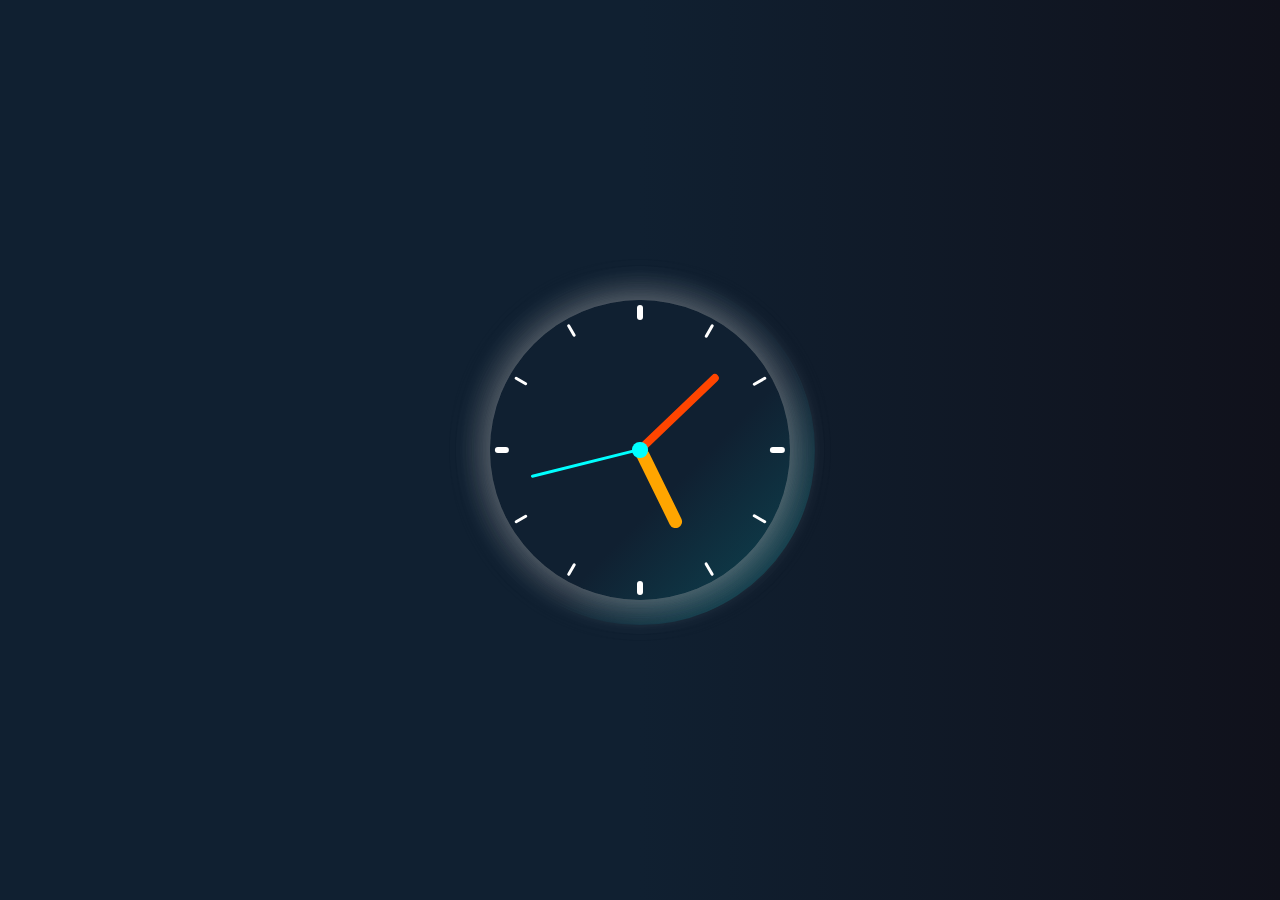
<file: index.html>
<!DOCTYPE html>
<html lang="en">
<head>
    <meta charset="UTF-8">
    <meta http-equiv="X-UA-Compatible" content="IE=edge">
    <meta name="viewport" content="width=device-width, initial-scale=1.0">
    <link rel="stylesheet" href="style.css">
    <script src="script.js"></script>
    <title>Analog Clock - Colour Sense Example</title>
</head>
<body>
    <div class="frame">
        <div class="clock">
            <div class="hours">
                <div class="line1 line">
                    <div class="firstPart"></div>
                    <div class="middlePart"></div>
                    <div class="lastPart"></div>
                </div>
                <div class="line2 line">
                    <div class="firstPart"></div>
                    <div class="middlePart"></div>
                    <div class="lastPart"></div>
                </div>
                <div class="line3 line">
                    <div class="firstPart"></div>
                    <div class="middlePart"></div>
                    <div class="lastPart"></div>
                </div>
                <div class="line4 line">
                    <div class="firstPart"></div>
                    <div class="middlePart"></div>
                    <div class="lastPart"></div>
                </div>
                <div class="line5 line">
                    <div class="firstPart"></div>
                    <div class="middlePart"></div>
                    <div class="lastPart"></div>
                </div>
                <div class="line6 line">
                    <div class="firstPart"></div>
                    <div class="middlePart"></div>
                    <div class="lastPart"></div>
                </div>
                <div class="handsframe">
                    <div class="hourLine">
                        <div class="hlp1"></div>
                        <div class="hlp2"></div>
                        <div class="hlp3"></div>
                        <div class="hlp4"></div>
                    </div>
                    <div class="minuteLine">
                        <div class="mlp1"></div>
                        <div class="mlp2"></div>
                        <div class="mlp3"></div>
                        <div class="mlp4"></div>
                    </div>
                    <div class="secondLine">
                        <div class="slp1"></div>
                        <div class="slp2"></div>
                        <div class="slp3"></div>
                        <div class="slp4"></div>
                    </div>
                    <div class="dot">
                        <div class="dotp1"></div>
                        <div class="dotp2"></div>
                        <div class="dotp3"></div>
                    </div>
                </div>
            </div>
        </div>
    </div>
</body>
</html>
</file>
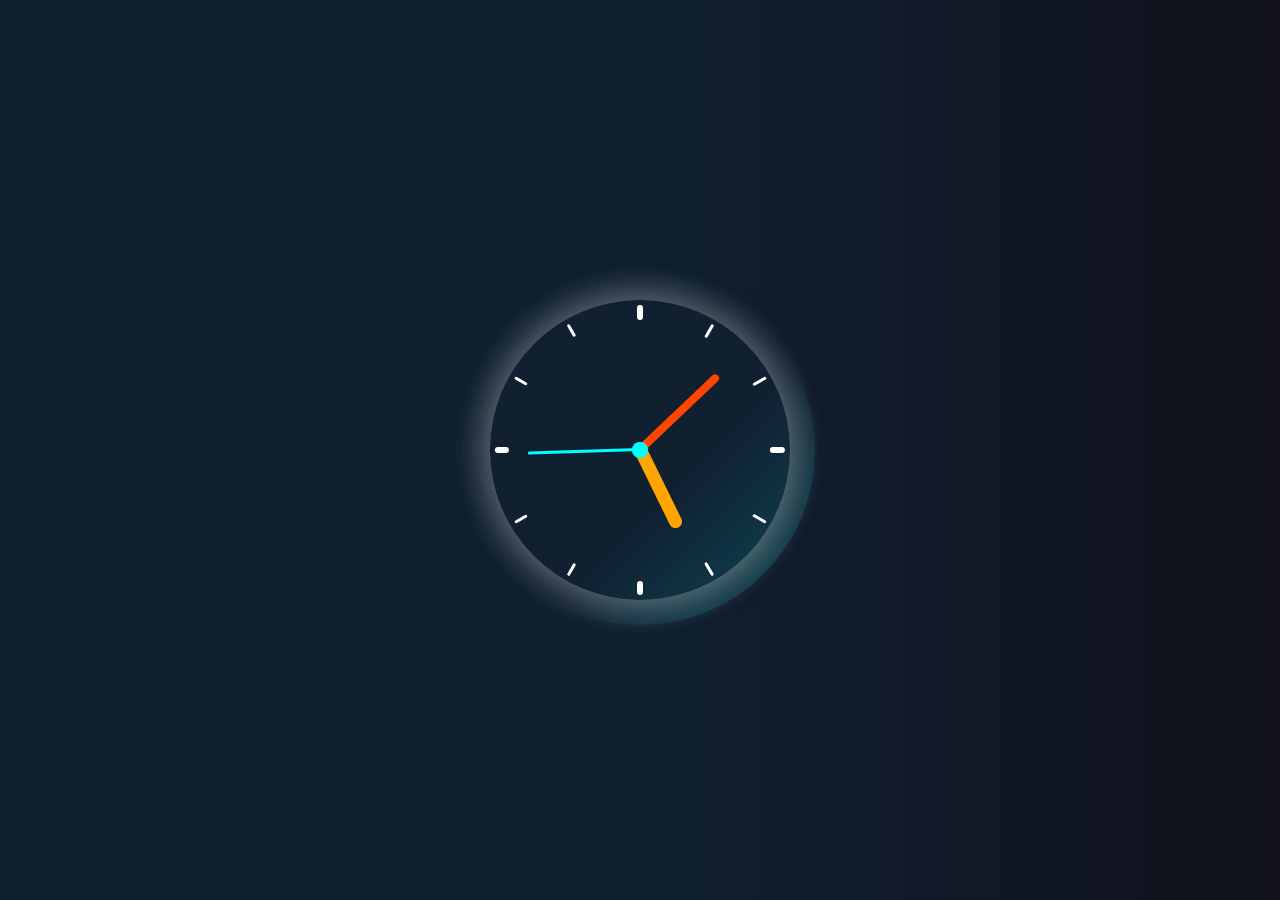
<file: Main.html>
<!DOCTYPE html>
<html lang="en">
<head>
    <meta charset="UTF-8">
    <meta http-equiv="X-UA-Compatible" content="IE=edge">
    <meta name="viewport" content="width=device-width, initial-scale=1.0">
    <link rel="stylesheet" href="style.css">
    <script src="script.js"></script>
    <title>Analog Clock - Colour Sense Example</title>
</head>
<body>
    <div class="frame">
        <div class="clock">
            <div class="hours">
                <div class="line1 line">
                    <div class="firstPart"></div>
                    <div class="middlePart"></div>
                    <div class="lastPart"></div>
                </div>
                <div class="line2 line">
                    <div class="firstPart"></div>
                    <div class="middlePart"></div>
                    <div class="lastPart"></div>
                </div>
                <div class="line3 line">
                    <div class="firstPart"></div>
                    <div class="middlePart"></div>
                    <div class="lastPart"></div>
                </div>
                <div class="line4 line">
                    <div class="firstPart"></div>
                    <div class="middlePart"></div>
                    <div class="lastPart"></div>
                </div>
                <div class="line5 line">
                    <div class="firstPart"></div>
                    <div class="middlePart"></div>
                    <div class="lastPart"></div>
                </div>
                <div class="line6 line">
                    <div class="firstPart"></div>
                    <div class="middlePart"></div>
                    <div class="lastPart"></div>
                </div>
                <div class="handsframe">
                    <div class="hourLine">
                        <div class="hlp1"></div>
                        <div class="hlp2"></div>
                        <div class="hlp3"></div>
                        <div class="hlp4"></div>
                    </div>
                    <div class="minuteLine">
                        <div class="mlp1"></div>
                        <div class="mlp2"></div>
                        <div class="mlp3"></div>
                        <div class="mlp4"></div>
                    </div>
                    <div class="secondLine">
                        <div class="slp1"></div>
                        <div class="slp2"></div>
                        <div class="slp3"></div>
                        <div class="slp4"></div>
                    </div>
                    <div class="dot">
                        <div class="dotp1"></div>
                        <div class="dotp2"></div>
                        <div class="dotp3"></div>
                    </div>
                </div>
            </div>
        </div>
    </div>
</body>
</html>
</file>
<file: style.css>
body {
    background: linear-gradient(90deg, #102031 50%, #10111b);
    display: flex;
    align-items: center;
    justify-items: center;
}
.frame {
    position: absolute;
    margin: auto;
    top: 0;
    right: 0;
    bottom: 0;
    left: 0;
    background: linear-gradient(135deg, #102031 60%, rgba(0, 255, 255, 0.2));
    padding: 0;
    width: 350px;
    height: 350px;
    border-radius: 50%;
}
.clock {
    background: transparent;
    margin: 25px;
    width: 300px;
    height: 300px;
    border-radius: 50%;
    padding: 0;
    box-shadow: -3px -3px 40px rgba(192, 192, 192, 0.2), -3px 3px 40px rgba(192, 192, 192, 0.2), 3px -3px 40px rgba(192, 192, 192, 0.2), 3px 3px 40px rgba(192, 192, 192, 0.2);
}
.hours {
    background-color: transparent;
    border-radius: 50%;
    width: 290px;
    height: 290px;
    padding: 5px;
}
.line {
    position: relative;
    margin: auto;
    height: 100%;
    width: 1%;
    background-color: transparent;
    border-radius: 24px;
}
.line1 {
    top: 0%;
    width: 2%;
    transform: rotate(0deg);
}
.line2 {
    top: -100%;
    transform: rotate(30deg);
}
.line3 {
    top: -200%;
    transform: rotate(60deg);
}
.line4 {
    top: -300%;
    width: 2%;
    transform: rotate(90deg);
}
.line5 {
    top: -400%;
    transform: rotate(120deg);
}
.line6 {
    top: -500%;
    transform: rotate(150deg);
}
.firstPart, .middlePart, .lastPart{
    margin: auto;
    height: 5%;
    width: 100%;
}
.firstPart, .lastPart {
    background-color: white;
    border-radius: 100px;
}
.middlePart {
    background-color: transparent;
    height: 90%;
}
.handsframe {
    position: relative;
    width: 88%;
    height: 88%;
    margin: 6%;
    top: -600%;
    background-color: transparent;
    border-radius: 50%;
}
.dot {
    position: relative;
    top: -300%;
    margin: auto;
    height: 100%;
    width: 6%;
    z-index: 4;
}
.dotp1, .dotp2, .dotp3 {
    width: 100%;
    height: 47%;
}
.dotp2 {
    height: 6%;
    border-radius: 50%;
    background-color: cyan;
}
.hourLine {
    margin: auto;
    height: 100%;
    width: 5%;
    z-index: 1;
}
.hlp1, .hlp2, .hlp3, .hlp4 {
    width: 100%;
    height: 16%;
}
.hlp2, .hlp3 {
    height: 34%;
}
.hlp2 {
    background-color: orange;
    border-radius: 100px;
}
.minuteLine {
    position: relative;
    top: -100%;
    margin: auto;
    height: 100%;
    width: 3%;
    z-index: 2;
}
.mlp1, .mlp2, .mlp3, .mlp4 {
    width: 100%;
    height: 8%;
}
.mlp2, .mlp3 {
    height: 42%;
}
.mlp2 {
    background-color: orangered;
    border-radius: 100px;
}
.secondLine {
    margin: auto;
    height: 100%;
    width: 1%;
    position: relative;
    top: -200%;
    z-index: 3;
}
.slp1, .slp2, .slp3, .slp4 {
    width: 100%;
    height: 6%;
}
.slp2, .slp3 {
    height: 44%;
}
.slp2 {
    background-color: cyan;
    border-radius: 100px;
}
</file>
